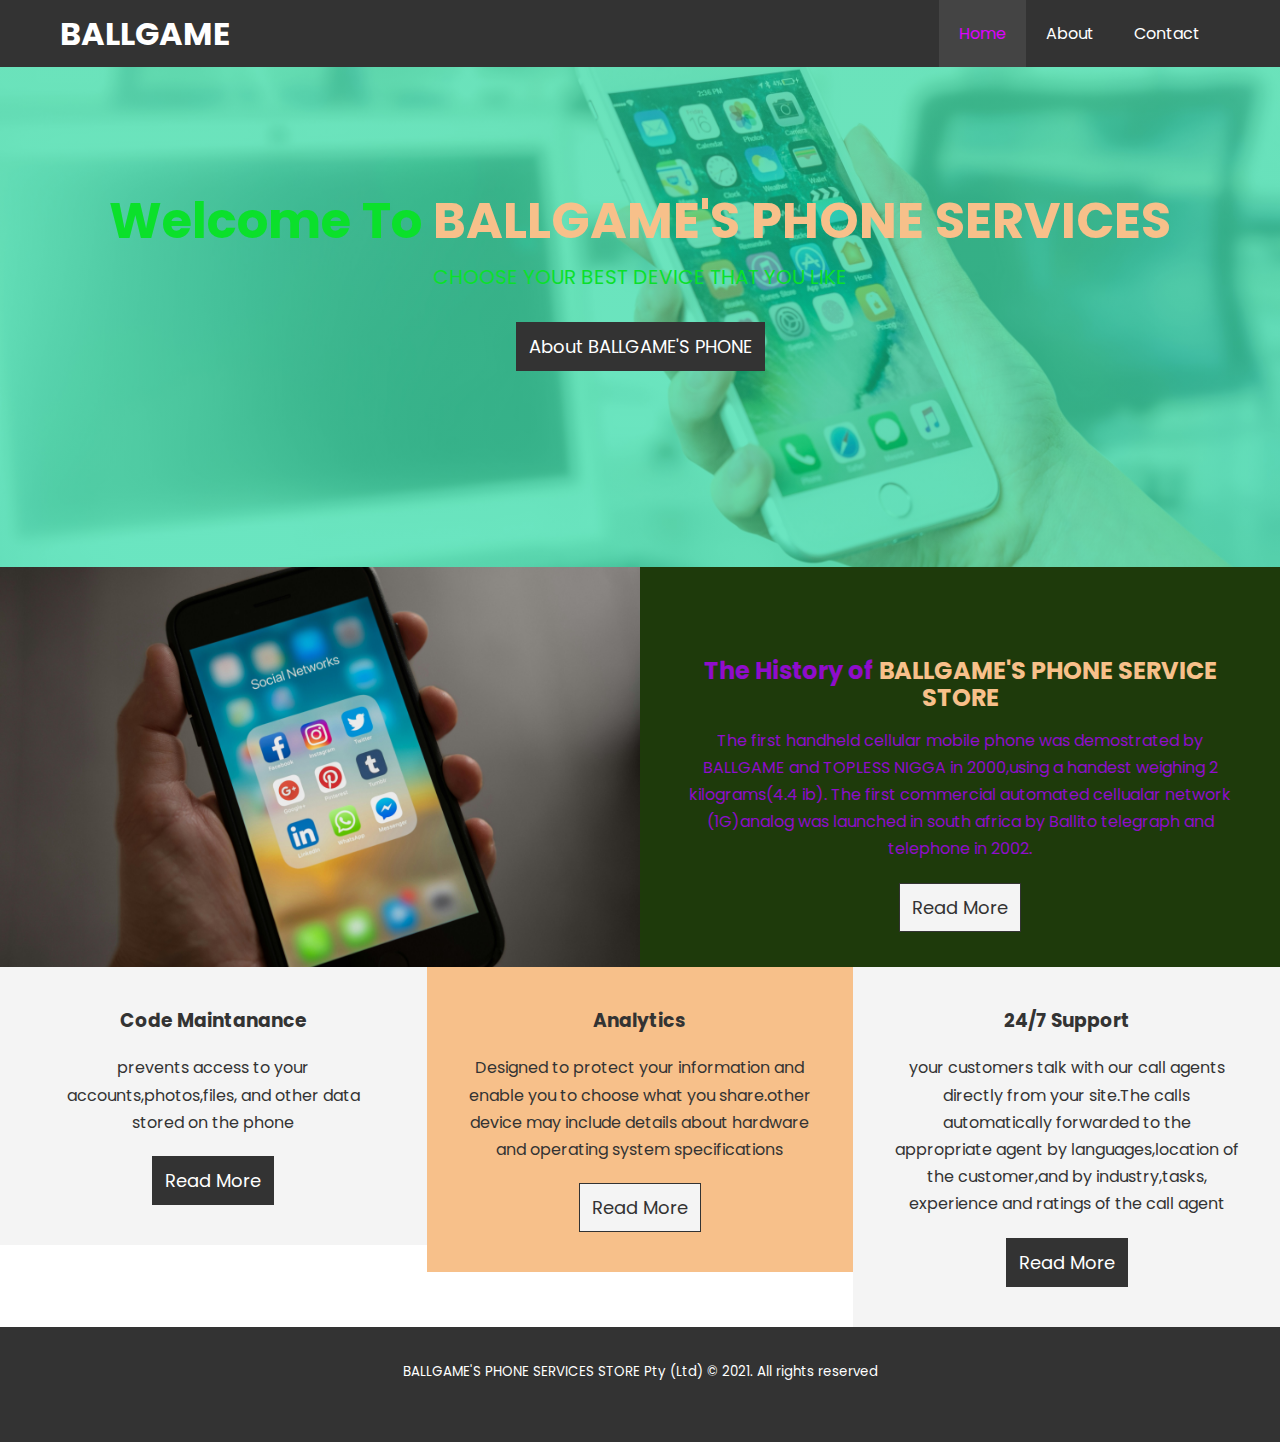
<file: index.html>
<!DOCTYPE html>
<html lang="en">
<head>
    <meta charset="UTF-8">
    <meta http-equiv="X-UA-Compatible" content="IE=edge">
    <meta name="viewport" content="width=device-width, initial-scale=1.0">
    <link rel="stylesheet" href="https://cdnjs.cloudflare.com/ajax/libs/font-awesome/5.15.3/css/all.min.css" integrity="sha512-iBBXm8fW90+nuLcSKlbmrPcLa0OT92xO1BIsZ+ywDWZCvqsWgccV3gFoRBv0z+8dLJgyAHIhR35VZc2oM/gI1w==" crossorigin="anonymous" referrerpolicy="no-referrer" />
    <link rel="preconnect" href="https://fonts.googleapis.com">
    <link rel="preconnect" href="https://fonts.gstatic.com" crossorigin>
    <link href="https://fonts.googleapis.com/css2?family=Poppins:wght@300&display=swap" rel="stylesheet">
    <link rel="stylesheet" href="css/main.css">
    <title>Privilege Transport | Home</title>
</head>
<body>
    <header id="main-header">
        <nav>
            <div class="container">
                <h1 class="logo"><a href="index.html">BALLGAME </a></h1>
                <ul class="navbar">
                    <li><a href="index.html" class="active">Home</a></li>
                    <li><a href="about.html">About</a></li>
                    <li><a href="contact.html">Contact</a></li>
                </ul>
            </div>
        </nav>
        <section id="banner">
            <div class="container">
                <h1 class="main-header">Welcome To <span class="text-primary">BALLGAME'S PHONE SERVICES</span></h1>
                <p class="lead">CHOOSE YOUR BEST DEVICE THAT YOU LIKE</p>
                <a href="about.html" class="btn">About BALLGAME'S PHONE</a>
            </div>
        </section>
    </header>
    <section id="info">
        <div class="info-image"></div>
        <div class="info-text">
            <h2>The History of <span class="text-primary">BALLGAME'S PHONE SERVICE STORE</span></h2>
            <p>The first handheld cellular mobile phone was demostrated by BALLGAME and TOPLESS NIGGA in 2000,using a handest weighing 2 kilograms(4.4 ib). The first commercial automated cellualar network (1G)analog was launched in south africa by Ballito telegraph and telephone in 2002.</p>
            <a href="about.html" class="btn btn-light">Read More</a>
        </div>
    </section>
    <div class="clear"></div>
    <section id="features">
        <div class="box bg-light">
            <h3>Code Maintanance</h3>
            <i class="fa fa-laptop-code fa-3x"></i>
            <p>prevents access to your accounts,photos,files, and other data stored on the phone</p>
            <a href="#" class="btn">Read More</a>
        </div>
        <div class="box bg-primary">
            <h3>Analytics</h3>
            <i class="fa fa-chart-line fa-3x"></i>
            <p>Designed to protect your information and enable you to choose what you share.other device may include details about hardware and operating system specifications</p>
            <a href="#" class="btn btn-light">Read More</a>
        </div>
        <div class="box bg-light">
            <h3>24/7 Support</h3>
            <i class="fa fa-clock fa-3x"></i>
            <p>your customers talk with our call agents directly from your site.The calls automatically forwarded to the appropriate agent by languages,location of the customer,and by industry,tasks, experience and ratings of the call agent  </p>
            <a href="#" class="btn">Read More</a>
        </div>
    </section>
    <div class="clear"></div>
    <footer class="bg-dark">
        <small>BALLGAME'S </S></S> PHONE SERVICES STORE Pty (Ltd)  &copy; 2021. All rights reserved</small><br>
        <a href="#"><i class="fab fa-facebook-f"></i></a>&nbsp; &nbsp;
        <a href="#"><i class="fab fa-twitter"></i></a> &nbsp; &nbsp;
        <a href="#"><i class="fab fa-linkedin"></i></a>
    </footer>
</body>
</html>
</file>
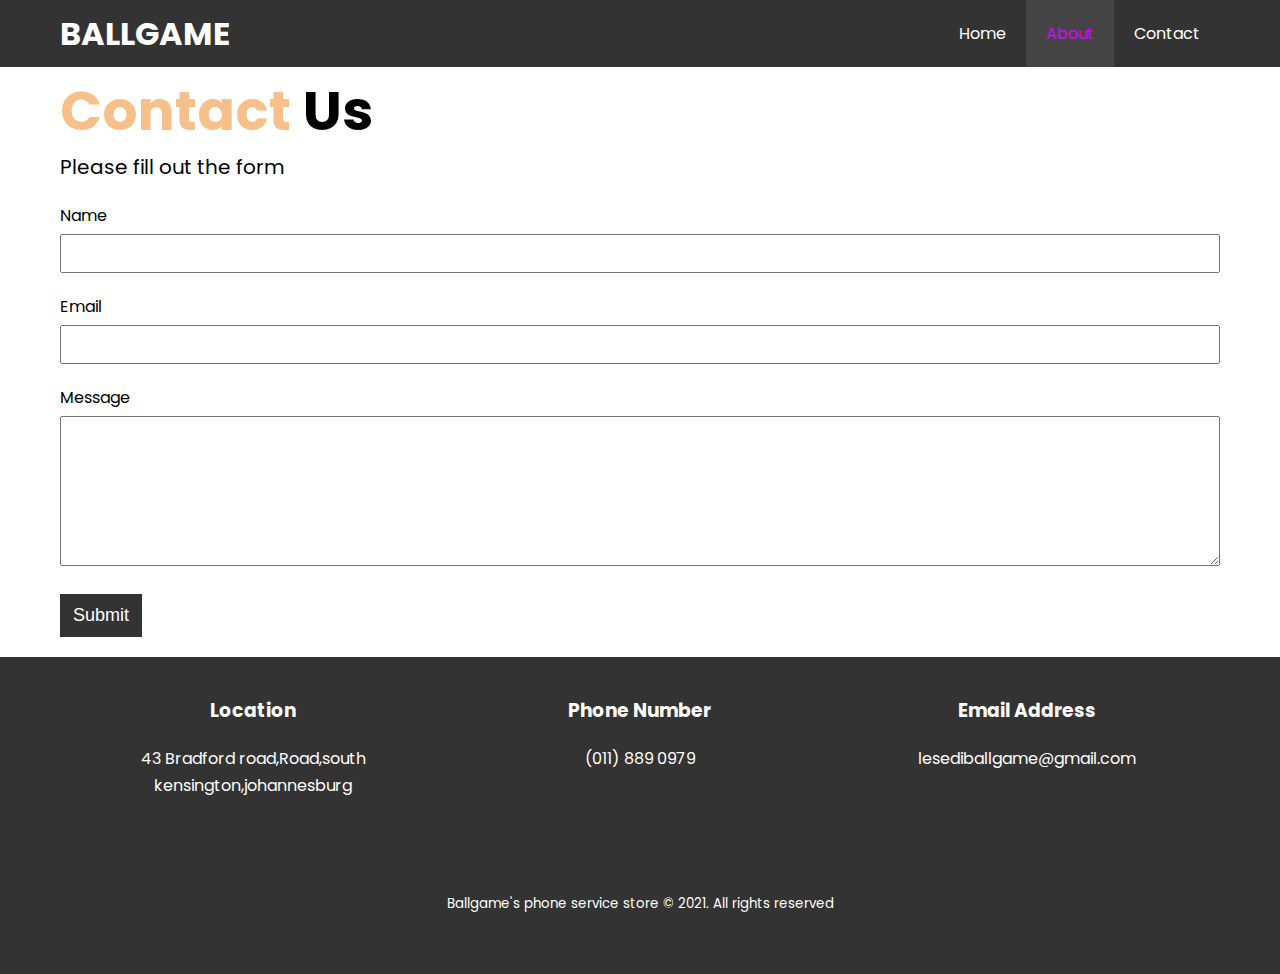
<file: contact.html>
<!DOCTYPE html>
<html lang="en">
<head>
    <meta charset="UTF-8">
    <meta http-equiv="X-UA-Compatible" content="IE=edge">
    <meta name="viewport" content="width=device-width, initial-scale=1.0">
    <link rel="stylesheet" href="https://cdnjs.cloudflare.com/ajax/libs/font-awesome/5.15.3/css/all.min.css" integrity="sha512-iBBXm8fW90+nuLcSKlbmrPcLa0OT92xO1BIsZ+ywDWZCvqsWgccV3gFoRBv0z+8dLJgyAHIhR35VZc2oM/gI1w==" crossorigin="anonymous" referrerpolicy="no-referrer" />
    <link rel="preconnect" href="https://fonts.googleapis.com">
    <link rel="preconnect" href="https://fonts.gstatic.com" crossorigin>
    <link href="https://fonts.googleapis.com/css2?family=Poppins:wght@300&display=swap" rel="stylesheet">
    <link rel="stylesheet" href="css/main.css">
    <title>AATSite | About</title>
</head>
<body>
    <header id="main-header">
        <nav>
            <div class="container">
                <h1 class="logo"><a href="index.html">BALLGAME</a></h1>
                <ul class="navbar">
                    <li><a href="index.html">Home</a></li>
                    <li><a href="about.html" class="active">About</a></li>
                    <li><a href="contact.html">Contact</a></li>
                </ul>
            </div>
        </nav>
    </header>
    <section class="container" id="contact-form">
        <h1 class="lg-heading py-3"><span class="text-primary">Contact</span> Us</h1>
        <p class="lead">Please fill out the form</p>
        <form>
            <div class="form-group">
                <label for="name">Name</label>
                <input type="text">
            </div>
            <div class="form-group">
                <label for="name">Email</label>
                <input type="text">
            </div>
            <div class="form-group">
                <label for="name">Message</label>
                <textarea></textarea>
            </div>
            <button class="btn">Submit</button>
        </form>
    </section>
    <section id="details" class="bg-dark">
        <div class="container">
            <div class="box">
                <i class="fas fa-hotel fa-3x"></i>
                <h3>Location</h3>
                <p>43 Bradford road,Road,south kensington,johannesburg</p>
              </div>
              <div class="box">
                  <i class="fas fa-phone fa-3x"></i>
                  <h3>Phone Number</h3>
                  <p>(011) 889 0979</p>
              </div>
              <div class="box">
                  <i class="fas fa-envelope fa-3x"></i>
                  <h3>Email Address</h3>
                  <p>lesediballgame@gmail.com</p>
              </div>
        </div>
    </section>
    <footer class="bg-dark">
        <small>Ballgame's phone service store &copy; 2021. All rights reserved</small><br>
        <a href="#"><i class="fab fa-facebook-f"></i></a>&nbsp; &nbsp;
        <a href="#"><i class="fab fa-twitter"></i></a> &nbsp; &nbsp;
        <a href="#"><i class="fab fa-linkedin"></i></a>
    </footer>
</body>
</html>
</file>
<file: css/main.css>
* {
    margin: 0;
    padding: 0;
    box-sizing: border-box;
}

body {
    font-family: 'Poppins', sans-serif;
    line-height: 1.7em;
}

h1, h2, h3, p {
    padding-bottom: 20px;
}

/* Utility classes */
.container {
    max-width: 1200px;
    margin: auto;
    padding: 0 20px;
    overflow: auto;
}

.text-primary {
    color: #f7c08a;
}

.lead {
    font-size: 20px;
}

.btn {
    background-color: #333;
    color: #fff;
    font-size: 18px;
    display: inline-block;
    padding: 10px 12px;
    border: 1px solid #333;
    cursor: pointer;
}

.btn:hover {
    background-color: #f7c08a;
    color: #333; 
}

.btn-light {
    background-color: #f4f4f4;
    color: #333;
}

.bg-dark {
    background-color: #333;
    color: #fff;
}

.bg-light {
    background-color: #f4f4f4;
    color: #333;
}

.bg-primary {
    background-color: #f7c08a;
    color: #333;
}
.lg-heading {
    font-size: 55px;
}

.clear {
    clear: both;
}

/* Vertical Padding */
.py-1 {
    padding: 10px 0;
}

.py-2 {
    padding: 20px 0;
}

.py-3 {
    padding: 30px 0;
}

a {
    text-decoration: none;
    color: #333;
    margin: 0;
}

/* Navbar */
nav {
    background-color: #333;
    overflow: auto;
    color: #fff;
}

nav a {
    color: #fff;
}

nav h1.logo {
    float: left;
    padding: 20px 0;
}

nav ul {
    float: right;
    list-style: none;
}

nav ul li {
    float: left;
}

nav ul li a {
    display: block;
    padding: 20px;
    text-align: center;
}

nav ul li a:hover,
nav ul li a.active {
    background-color: #444;
    color: #dc03fd;
}

/* Banner */
section#banner {
    background: linear-gradient(rgba(8, 208, 142, 0.6), rgba(7, 212, 151, 0.6)), url("../images/bg_photo_2.jpg") no-repeat center center/cover;
    height: 500px;
    color: #0be02b;
    text-align: center;
    padding-top: 110px;
}

section#banner h1 {
    font-size: 50px;
    padding: 30px;
}

section#banner p {
    padding-bottom: 30px;
}

/* Info Section */

section#info {
    background-color: #1e3a0b;
    overflow: hidden;
    color: #8f0dcb;
    height: 400px;
}

.info-image, .info-text{
    width: 50%;
    float: left;
}

.info-image{
    background: url('../images/bg_photo_1.jpg') no-repeat center center/cover;
    min-height: 100%;
}

.info-text {
    padding: 90px 40px;
    text-align: center;
}

.info-text h2 {
    padding-bottom: 15px;
}

.info-text p {
    padding-bottom: 20px;
}

/* Feature Section */
.box {
    text-align: center;
    padding: 40px;
    width: 33.33%;
    float: left;
}

section#features .box i {
    padding-bottom: 20px;
}

/* About Page */
section#about {
    height: 400px;
    overflow: auto;
}

.about-text {
    width: 70%;
    float: left;
    height: auto;
}

.about-image img{
    display: block;
    padding-top: 53px;
    width: 30%;
    float: right;
    min-height: 70%;
}

section#testimonials {
    background: url('bg_photo_1.jpg') no-repeat center center/cover;
    color: #fd4444;
    height: 560px;
    padding-top: 60px;
}

section#testimonials h2 {
    text-align: center;
    font-size: 50px;
    padding-top: 20px;
}

section#testimonials .testimonial {
    margin: 40px;
    border-radius: 20px;
    opacity: .8;
}

section#testimonials .testimonial img {
    display: block;
    width: 100px;
    float: left;
    border-radius: 50%;
    margin-right: 10px;
}
section#testimonials .testimonial p {
    padding-top: 20px;
}

section#contact-form form label {
    display: block;
    margin-bottom: 5px;
}

section#contact-form form input, section#contact-form form textarea {
    width: 100%;
    padding: 10px;
    margin-bottom: 20px;
}

section#contact-form form textarea {
    height: 150px;
}

section#contact-form form input:focus,
section#contact-form form textarea:focus {
    outline: none;
    border: 2px solid #92aff4;
}

section#contact-form form button {
    margin-bottom: 20px;
}



/* Footer */
footer {
    padding: 30px;
    text-align: center;
}

footer a {
    color: #d7dbd8;
}
</file>
